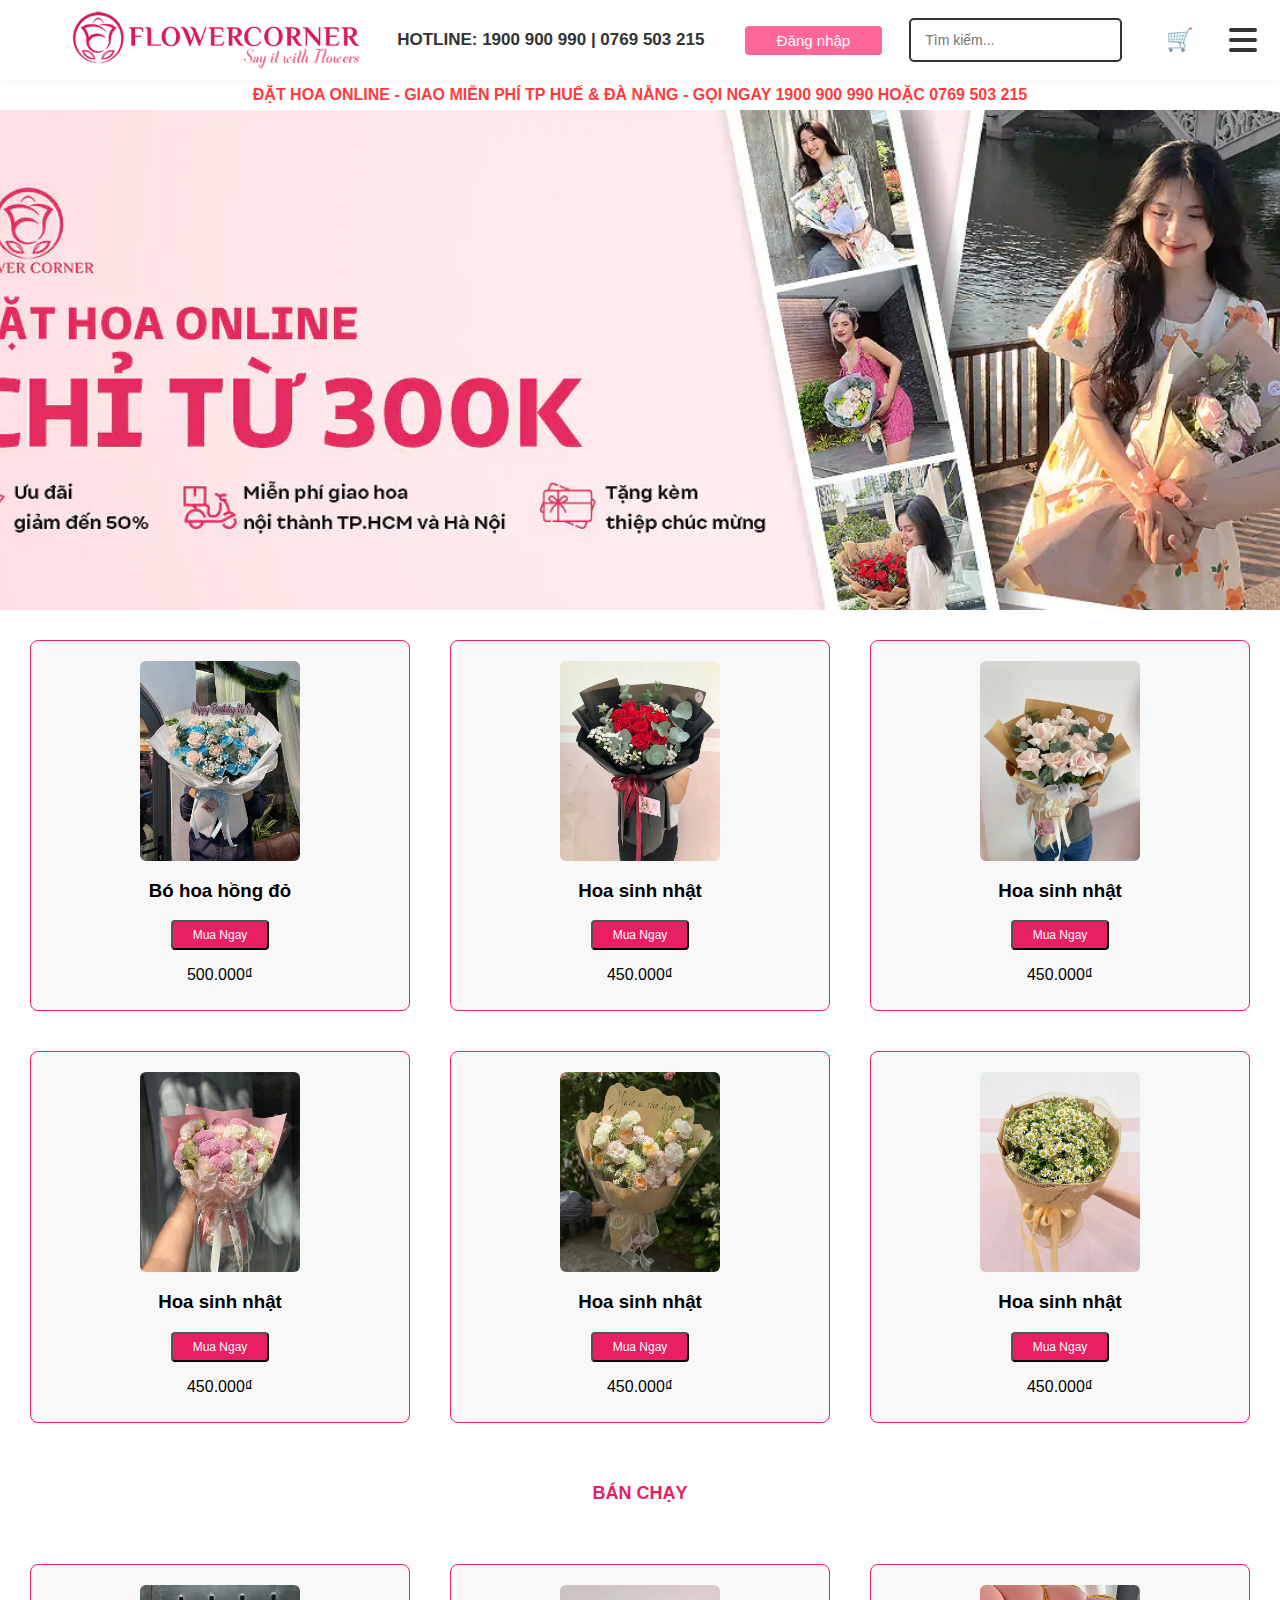
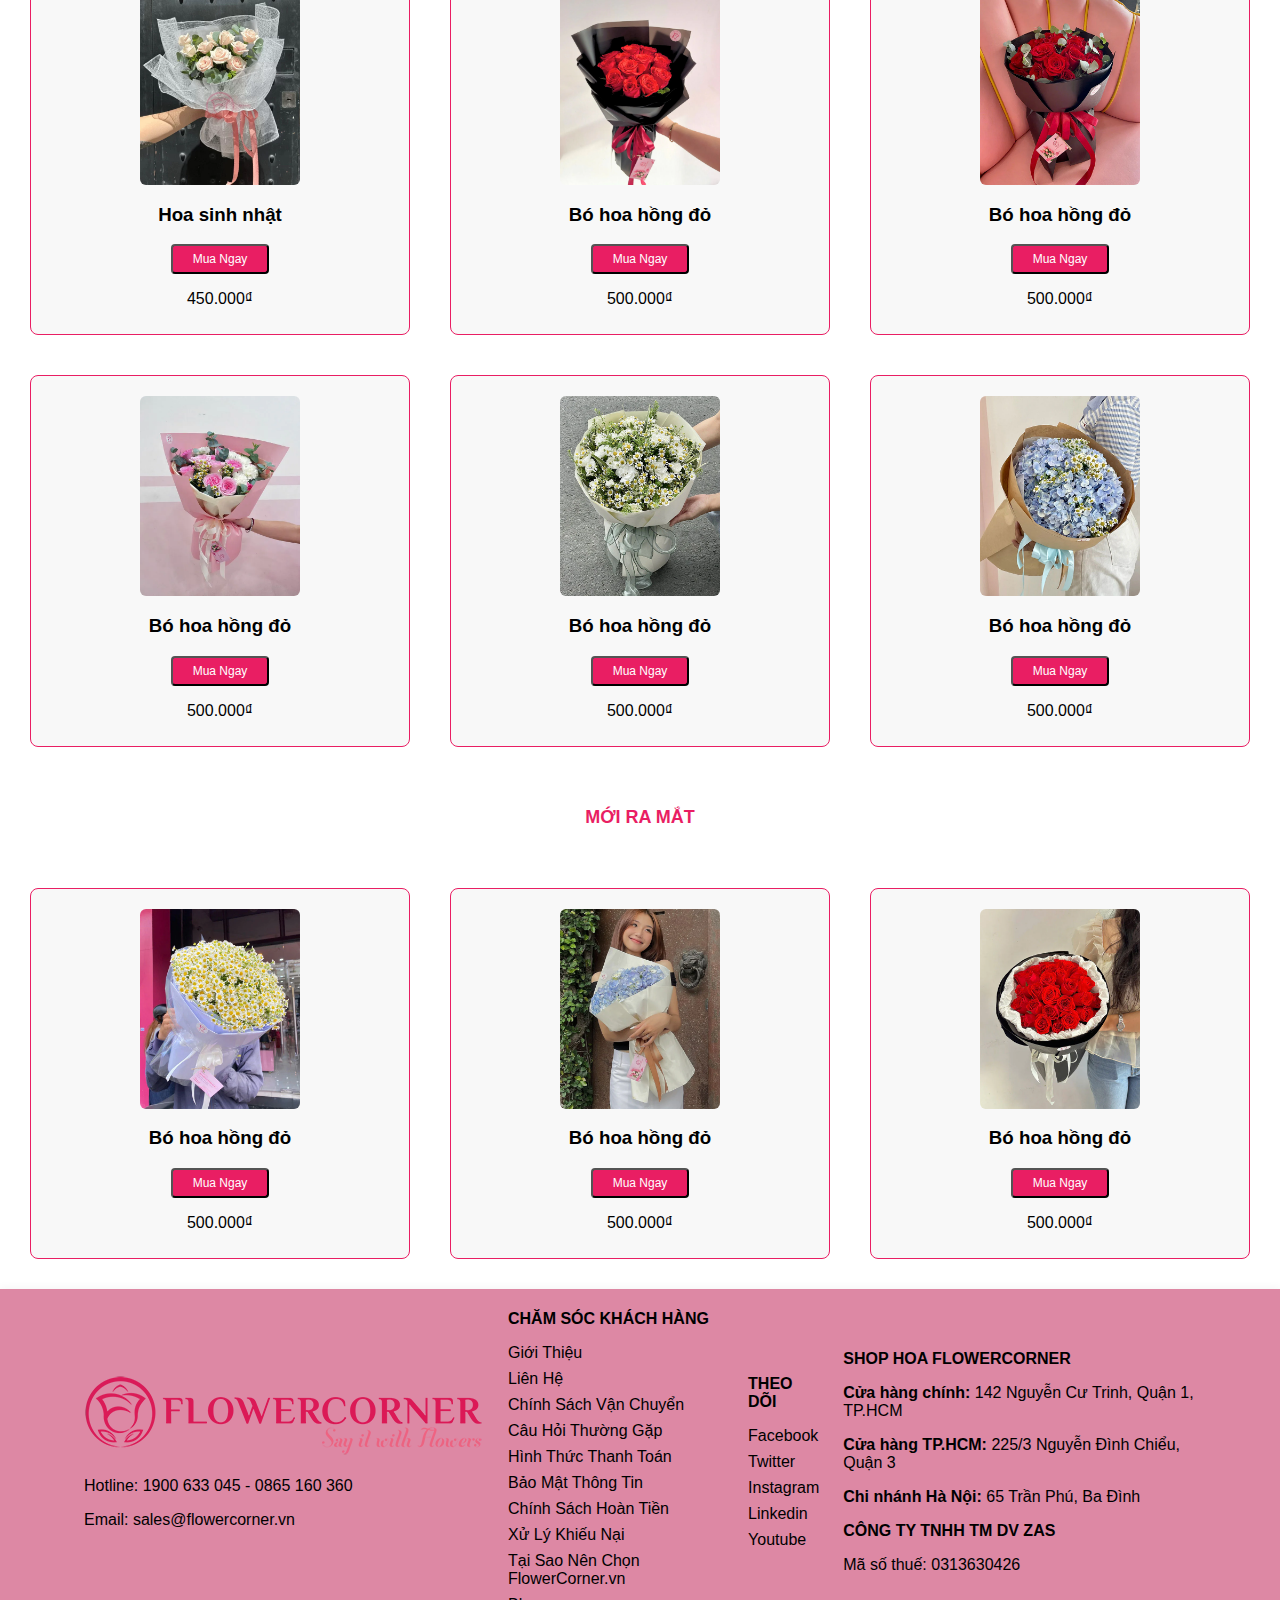
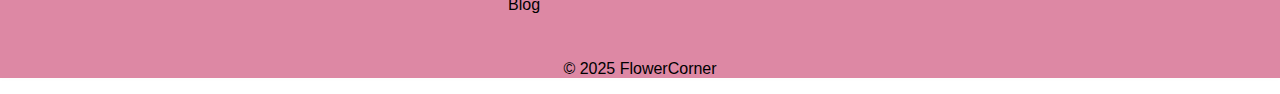
<file: index.html>
<!DOCTYPE html>
<html lang="vi">
<head>
  <meta charset="UTF-8">
  <title>Flower Corner Clone</title>
  <link rel="stylesheet" href="css/styles.css">
</head>
<body>

 <header>
  <div class="top-bar">
    <div class="logo">
      <img src="img/shop-hoa-tuoi-flowercorner-logo.png.jpg" width="140" alt="Flower Corner">
    </div>
    <span class="hotline"><strong>HOTLINE:</strong> 1900 900 990 | 0769 503 215</span>
    <a href="login.html"><button class="login-btn">Đăng nhập</button></a>
    <input type="text" placeholder="Tìm kiếm..." class="search-box">
    <div class="cart">🛒</div>
    <div class="menu-dropdown">
  <div class="hamburger">
    <span></span>
    <span></span>
    <span></span>
  </div>
  <div class="dropdown-content">
    <a href="#">Trang chủ</a>
    <a href="#">Sản phẩm</a>
    <a href="#">Liên hệ</a>
  </div>
</div>
  </div>
</header>
  <div class="top-announcement">
  ĐẶT HOA ONLINE - GIAO MIỄN PHÍ TP Huế & Đà Nẵng - GỌI NGAY 1900 900 990 HOẶC 0769 503 215
</div>
 <section class="banner-container">
  <div class="banner-slide active" style="background-image: url('img/P649ea8ef2ed4f0.09844576.jpg');"></div>
  <div class="banner-slide" style="background-image: url('img/P67b80eac1dca11.10889059.jpg');"></div>
  <div class="banner-slide" style="background-image: url('img/P657fd247737038.75342862.jpg');"></div>
</section>
 <script src="banner.js"></script>

  <section class="products">
    <div class="product">
      <img src="img/bo-hoa-hong-dieu-ngot-ngao-nhat.jpg.jpg", width="200" alt="Hoa 1">
      <h3>Bó hoa hồng đỏ</h3>
    <button class="buy-button">Mua Ngay</button>
      <p>500.000₫</p>
    </div>
    <div class="product">
      <img src="img/bo-hoa-hong-do-chao-em.jpg.jpg" , width="200" alt="Hoa 2">
      <h3>Hoa sinh nhật</h3>
      <button class="buy-button">Mua Ngay</button>
      <p>450.000₫</p>
    </div>
     <div class="product">
      <img src="img/hoi-ngo.jpg.jpg", width="200" alt="Hoa 3">
      <h3>Hoa sinh nhật</h3>
      <button class="buy-button">Mua Ngay</button>
      <p>450.000₫</p>
    </div>
     <div class="product">
      <img src="img/khuc-tinh-ca.jpg.jpg", width="200" alt="Hoa 4">
      <h3>Hoa sinh nhật</h3>
      <button class="buy-button">Mua Ngay</button>
      <p>450.000₫</p>
    </div>
     <div class="product">
      <img src="img/bo-hoa-elegant.jpg.jpg", width="200" alt="Hoa 5">
      <h3>Hoa sinh nhật</h3>
      <button class="buy-button">Mua Ngay</button>
      <p>450.000₫</p>
    </div>
     <div class="product">
      <img src="img/thien-than.jpg.jpg", width="200" alt="Hoa 6">
      <h3>Hoa sinh nhật</h3>
      <button class="buy-button">Mua Ngay</button>
      <p>450.000₫</p>
    </div>
     <div class="product-note"> BÁN CHẠY </div>
     <div class="product">
      <img src="img/say-you-do.jpg.jpg", width="200" alt="Hoa 7">
      <h3>Hoa sinh nhật</h3>
      <button class="buy-button">Mua Ngay</button>
      <p>450.000₫</p>
    </div>
    <div class="product">
      <img src="img/hoa8.jpg", width="200" alt="Hoa 8">
      <h3>Bó hoa hồng đỏ</h3>
    <button class="buy-button">Mua Ngay</button>
      <p>500.000₫</p>
    </div>
    <div class="product">
      <img src="img/hoa9.jpg", width="200" alt="Hoa 9">
      <h3>Bó hoa hồng đỏ</h3>
    <button class="buy-button">Mua Ngay</button>
      <p>500.000₫</p>
    </div>
    <div class="product">
      <img src="img/hoa10.jpg", width="200" alt="Hoa 10">
      <h3>Bó hoa hồng đỏ</h3>
    <button class="buy-button">Mua Ngay</button>
      <p>500.000₫</p>
    </div>
    <div class="product">
      <img src="img/hoa11.jpg", width="200" alt="Hoa 11">
      <h3>Bó hoa hồng đỏ</h3>
    <button class="buy-button">Mua Ngay</button>
      <p>500.000₫</p>
    </div>
    <div class="product">
      <img src="img/hoa12.jpg", width="200" alt="Hoa 12">
      <h3>Bó hoa hồng đỏ</h3>
    <button class="buy-button">Mua Ngay</button>
      <p>500.000₫</p>
    </div>
     <div class="product-note"> MỚI RA MẮT </div>
    <div class="product">
      <img src="img/hoa13.jpg", width="200" alt="Hoa 13">
      <h3>Bó hoa hồng đỏ</h3>
    <button class="buy-button">Mua Ngay</button>
      <p>500.000₫</p>
    </div>
    <div class="product">
      <img src="img/hoa14.jpg", width="200" alt="Hoa 14">
      <h3>Bó hoa hồng đỏ</h3>
    <button class="buy-button">Mua Ngay</button>
      <p>500.000₫</p>
    </div>
    <div class="product">
      <img src="img/hoa15.jpg", width="200" alt="Hoa 15">
      <h3>Bó hoa hồng đỏ</h3>
    <button class="buy-button">Mua Ngay</button>
      <p>500.000₫</p>
    </div>
  </section>

  <footer>
  <div class="footer-container">

    <div class="footer-col">
      <img src="img/shop-hoa-tuoi-flowercorner-logo.png.jpg" alt="FlowerCorner Logo" class="logo">
      <p>Hotline: 1900 633 045 - 0865 160 360</p>
      <p>Email: sales@flowercorner.vn</p>
    </div>

    <div class="footer-col">
      <h4>CHĂM SÓC KHÁCH HÀNG</h4>
      <ul>
        <li>Giới Thiệu</li>
        <li>Liên Hệ</li>
        <li>Chính Sách Vận Chuyển</li>
        <li>Câu Hỏi Thường Gặp</li>
        <li>Hình Thức Thanh Toán</li>
        <li>Bảo Mật Thông Tin</li>
        <li>Chính Sách Hoàn Tiền</li>
        <li>Xử Lý Khiếu Nại</li>
        <li>Tại Sao Nên Chọn FlowerCorner.vn</li>
        <li>Blog</li>
      </ul>
    </div>

    <div class="footer-col">
      <h4>THEO DÕI</h4>
      <ul>
        <li>Facebook</li>
        <li>Twitter</li>
        <li>Instagram</li>
        <li>Linkedin</li>
        <li>Youtube</li>
      </ul>
    </div>

    <div class="footer-col">
      <h4>SHOP HOA FLOWERCORNER</h4>
      <p><strong>Cửa hàng chính:</strong> 142 Nguyễn Cư Trinh, Quận 1, TP.HCM</p>
      <p><strong>Cửa hàng TP.HCM:</strong> 225/3 Nguyễn Đình Chiểu, Quận 3</p>
      <p><strong>Chi nhánh Hà Nội:</strong> 65 Trần Phú, Ba Đình</p>
      <p><strong>CÔNG TY TNHH TM DV ZAS</strong></p>
      <p>Mã số thuế: 0313630426</p>
    </div>
  </div>
  <p style="text-align:center; margin-top: 30px;">&copy; 2025 FlowerCorner</p>
</footer>
<script>
window.addEventListener('DOMContentLoaded', function() {
  let products = JSON.parse(localStorage.getItem('products')) || [];
  if (products.length === 0) return;

  const productsSection = document.querySelector('.products');
  products.forEach(product => {
    const div = document.createElement('div');
    div.className = 'product';
    div.innerHTML = `
      <img src="${product.image}" width="200" alt="${product.name}">
      <h3>${product.name}</h3>
      <button class="buy-button">Mua Ngay</button>
      <p>${Number(product.price).toLocaleString()}₫</p>
    `;
    productsSection.appendChild(div);
  });
});
</script>
</body>
</html>
</body>
</html>
</file>
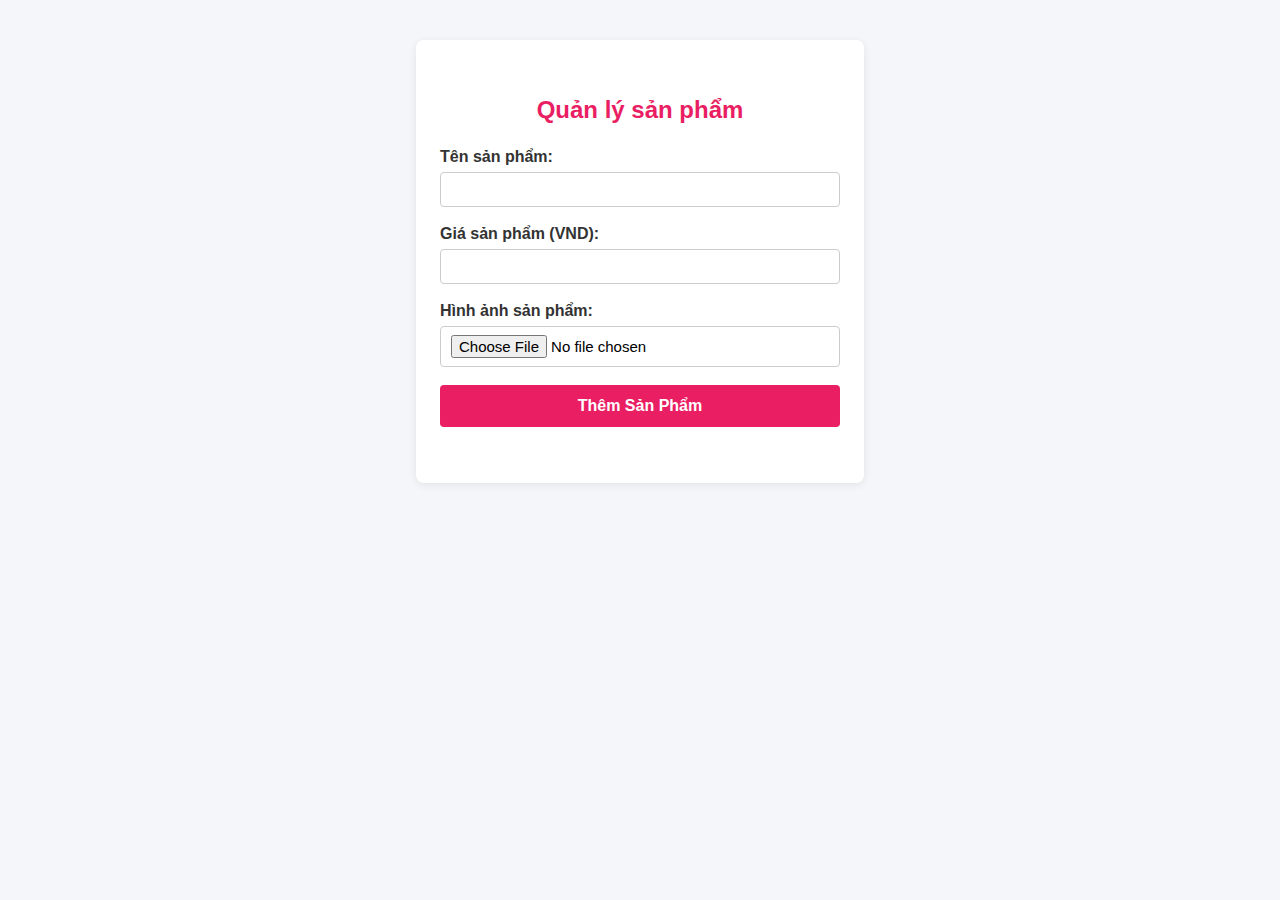
<file: admin.html>
<!DOCTYPE html>
<html lang="vi">
<head>
  <meta charset="UTF-8">
  <meta name="viewport" content="width=device-width, initial-scale=1.0">
  <title>Admin - Thêm Sản Phẩm</title>
  <link rel="stylesheet" href="css/admin.css">
</head>
<body>
  <div class="container">
    <div id="productList"></div>
    <h2>Quản lý sản phẩm</h2>
    <form id="addProductForm">
      <div class="form-group">
        <label for="productName">Tên sản phẩm:</label>
        <input type="text" id="productName" name="productName" required>
      </div>
      <div class="form-group">
        <label for="productPrice">Giá sản phẩm (VND):</label>
        <input type="number" id="productPrice" name="productPrice" required min="0">
      </div>
      <div class="form-group">
        <label for="productImage">Hình ảnh sản phẩm:</label>
        <input type="file" id="productImage" name="productImage" accept="image/*" required>
      </div>
      <button type="submit">Thêm Sản Phẩm</button>
    </form>
    <div id="productList"></div>
  </div>
  <script src="admin.js"></script>
</body>
</html>
</file>
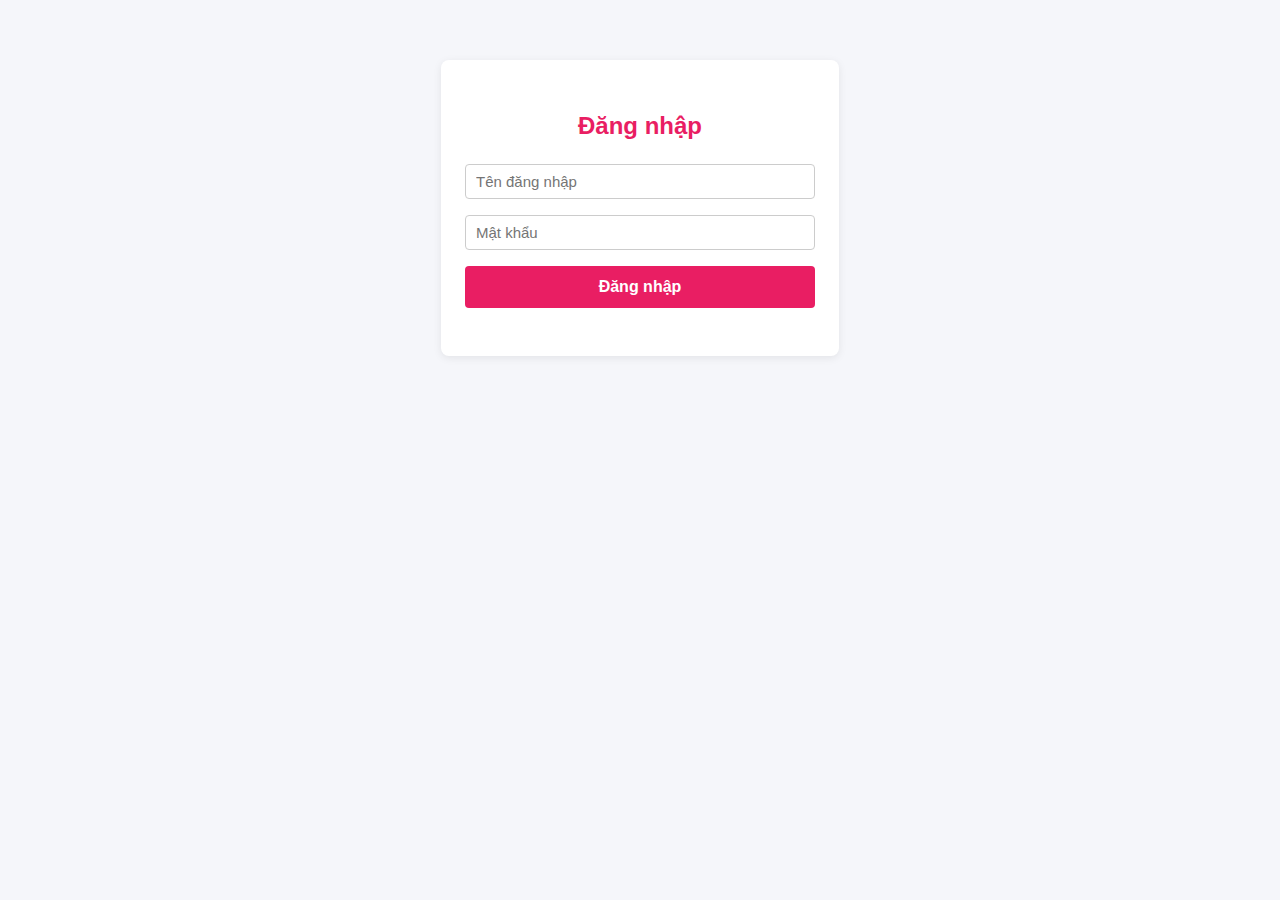
<file: login.html>
<!DOCTYPE html>
<html lang="vi">
<head>
  <meta charset="UTF-8" />
  <title>Đăng nhập</title>
  <link rel="stylesheet" href="css/login.css" />
</head>
<body>
  <div class="login-container">
    <h2>Đăng nhập</h2>
    <form id="loginForm">
      <input type="text" id="username" placeholder="Tên đăng nhập" required />
      <input type="password" id="password" placeholder="Mật khẩu" required />
      <button type="submit">Đăng nhập</button>
    </form>
    <div class="message" id="message"></div>
  </div>

  <script>
    document.getElementById("loginForm").addEventListener("submit", function (e) {
      e.preventDefault();

      const username = document.getElementById("username").value;
      const password = document.getElementById("password").value;
      const msg = document.getElementById("message");

      if (username === "admin" && password === "123456") { //kiểm tra username và pass
        msg.style.color = "green";
        msg.textContent = "Đăng nhập thành công!";
        setTimeout(() => {
          window.location.href = "admin.html";//chuyển sang trang admin
        }, 1000);
      } else {
        msg.style.color = "red";
        msg.textContent = "Tên đăng nhập hoặc mật khẩu không đúng!";
      }
    });
  </script>
</body>
</html>
</file>
<file: css/styles.css>
body {
  font-family: Arial, sans-serif;
  margin: 0;
  padding: 0;
}

header {
  background: #ffff;
  box-shadow: 0 2px 8px rgba(0,0,0,0.04);
  padding: 0; 
}

.top-bar {
  display: flex;
  align-items: center;
  justify-content: flex-start;
  max-width: 1200px;
  margin: 0 auto;
  padding: 0 32px;
  height: 80px;
  background: #ffff;
  box-sizing: border-box;
  gap: 28px; /*khoảng cách giữa các thành phần */
}

.logo {
  margin-right: 0;
}

.logo img {
  height: 60px;
  width: auto;
  display: block;
}

.product img {
  width: 100%;
  max-width: 160px;
  height: 200px;
  object-fit: cover;
  border-radius: 6px;
  display: block;
  margin: 10px auto 12px auto;
}

.hotline {
  color: #333;
  font-size: 17px;
  font-weight: 600;
  margin-left: 8px;
  margin-right: 8px;
  white-space: nowrap;
}

.login-btn {
  background: #ff6699;
  color: #fff;
  border: none;
  padding: 6px 20px;
  border-radius: 4px;
  width: 150%;
  cursor: pointer;
  font-size: 15px;
  margin-left: 5px;
  margin-right: 10px;
  transition: background 0.2s;
}

.login-btn:hover {
  background: #ff3366;
}

.search-box {
  height: 40px;
  font-size: 14px;
  line-height: 20px;
  padding: 0 14px;
  border-radius: 5px;
  border: 2px solid #333;
  width: 240px;
  margin-left: 50px;
  margin-right: 8px;
  display: block;
}

.cart {
  font-size: 22px;
  cursor: pointer;
  color: #888;
  margin-left: 8px;
  transition: color 0.2s;
}

.cart:hover {
  color: #ff6699;
}

.menu-dropdown {
  position: relative;
  display: flex;
  align-items: center;
}

.hamburger {
  width: 28px;
  height: 24px;
  display: flex;
  flex-direction: column;
  justify-content: space-between;
  cursor: pointer;
  margin-left: 8px;
}

.hamburger span {
  display: block;
  height: 4px;
  width: 100%;
  background: #333;
  border-radius: 2px;
  transition: 0.3s;
}

.dropdown-content {
  display: none;
  position: absolute;
  right: 0;
  top: 32px;
  background: #fff;
  min-width: 120px;
  box-shadow: 0 4px 16px rgba(0,0,0,0.12);
  border-radius: 6px;
  z-index: 10;
  flex-direction: column;
}

.dropdown-content a {
  color: #333;
  padding: 12px 18px;
  text-decoration: none;
  display: block;
  transition: background 0.2s;
}

.dropdown-content a:hover {
  background: #ffe6ee;
}

.menu-dropdown:hover .dropdown-content {
  display: flex;
}

.top-announcement {
  text-transform: uppercase;
  text-align: center;
  padding: 6px;
  margin-bottom: 0;
  color: #ff3b3d;
  font-weight: 600;
}

.banner-container {
  position: relative;
  overflow: hidden;
  height: 500px; 
}

.product-note {
  width: 100%;
  text-align: center;
  font-size: 18px;
  font-weight: bold;
  color: #e91e63;
  margin: 30px 0;
  grid-column: 1 / -1; 
  display: flex;
  flex-direction: column;
  align-items: center;
}

.banner-slide {
  position: absolute;
  top: 0;
  left: 0;
  width: 100%;
  height: 100%;
  background-size: cover;
  background-position: center;
  opacity: 0;
  transition: opacity 1s ease-in-out;
}

.banner-slide.active {
  opacity: 1;
  z-index: 1;
}

.products {
  display: grid;
  grid-template-columns: repeat(auto-fill, minmax(400px, 1fr));
  gap: 20px;
  padding: 20px;
}

.product {
  text-align: center;
  background: #f8f8f8;
  border: 1px solid #e91e63;
  padding: 10px;
  border-radius: 8px;
  margin: 10px;
  transition: transform 0.2s, box-shadow 0.2s;
}

.product:hover {
  transform: translateY(-8px) scale(1.03);
  box-shadow: 0 8px 24px rgba(0,0,0,0.15);
  z-index: 2;
  background: #fffbe7;
}

.buy-button {
  padding: 6px 20px;
  background: #e91e63;
  color: white;
  font-weight: 500;
  border-radius: 4px;
  font-size: 12px;
}

.buy-button:hover {
   transform: translateY(-8px) scale(1.03);
  box-shadow: 0 8px 24px rgba(0,0,0,0.15);
  z-index: 2;
  background: #e91e63;
}

footer {
  background: #dd88a4;
  box-shadow: 0 -2px 8px rgba(0,0,0,0.04);
  padding: 0; 
}

.footer-container {
  max-width: 1200px;
  margin: 0 auto;
  padding: 0 32px; 
  display: flex;
  align-items: center;
  justify-content: space-between;
  box-sizing: border-box;
}

.footer-col {
  margin: 0 12px;
}

.footer-col h4 {
  font-size: 16px;
  margin-bottom: 15px;
}

.footer-col ul {
  list-style: none;
  padding: 0;
}

.footer-col ul li {
  margin-bottom: 8px;
}

.store {
  width: 120px;
  margin: 10px 10px 0 0;
}

.certified {
  width: 140px;
  margin-top: 15px;
}

.login-container {
  background: white;
  padding: 30px;
  border-radius: 8px;
  box-shadow: 0 4px 10px rgba(0, 0, 0, 0.1);
  width: 350px;
  margin: 100px auto;
}

.login-container h2 {
  text-align: center;
  margin-bottom: 20px;
}

.login-container input[type="text"],
.login-container input[type="password"] {
  width: 100%;
  padding: 10px;
  margin-bottom: 15px;
  border: 1px solid #ccc;
  border-radius: 5px;
  box-sizing: border-box;
}

.login-container button {
  width: 100%;
  padding: 10px;
  background-color: #28a745;
  color: white;
  border: none;
  border-radius: 5px;
  font-weight: bold;
  cursor: pointer;
}

.login-container button:hover {
  background-color: #218838;
}

.login-container .message {
  text-align: center;
  margin-top: 10px;
  color: red;
}

@media (max-width: 768px) {
  header, .footer-container {
    flex-direction: column !important;
    align-items: center !important;
    padding: 0 !important;
  }

  .top-bar {
    flex-direction: column !important;
    align-items: center !important;
    text-align: center;
    padding: 0 !important;
    gap: 12px !important;
    height: auto !important;
  }

  .logo img {
    width: 120px !important;
  }

  .search-box {
    width: 90% !important;
    margin: 10px 0 !important;
  }

  .cart {
    margin-top: 10px !important;
  }

  .products {
    display: flex !important;
    flex-wrap: wrap !important;
    justify-content: center !important;
    gap: 10px !important;
  }

  .product {
    width: 90% !important;
    max-width: 320px !important;
    margin: 10px auto !important;
  }

  .banner-container {
    height: 180px !important;
  }

  .banner-slide {
    background-size: cover !important;
    background-position: center !important;
  }

  .footer-col {
    width: 100% !important;
    margin-bottom: 20px !important;
    text-align: center !important;
  }
}
</file>
<file: css/admin.css>
body {
  background: #f5f6fa;
  font-family: Arial, sans-serif;
  margin: 0;
  padding: 0;
}

.container {
  max-width: 400px;
  margin: 40px auto;
  background: #fff;
  border-radius: 8px;
  box-shadow: 0 2px 8px rgba(0,0,0,0.08);
  padding: 32px 24px;
}

h2 {
  text-align: center;
  color: #e91e63;
  margin-bottom: 24px;
}

.form-group {
  margin-bottom: 18px;
}

label {
  display: block;
  margin-bottom: 6px;
  color: #333;
  font-weight: bold;
}

input[type="text"],
input[type="number"],
input[type="file"] {
  width: 100%;
  padding: 8px 10px;
  border: 1px solid #ccc;
  border-radius: 4px;
  font-size: 15px;
  box-sizing: border-box;
}

button[type="submit"] {
  width: 100%;
  background: #e91e63;
  color: #fff;
  border: none;
  padding: 12px 0;
  border-radius: 4px;
  font-size: 16px;
  cursor: pointer;
  font-weight: bold;
  transition: background 0.2s;
}

button[type="submit"]:hover {
  background: #c2185b;
}

#productList {
  margin-top: 24px;
}

.admin-product-item {
  margin: 10px 0;
  padding: 8px;
  background: #f9f9f9;
  border-radius: 4px;
  display: flex;
  align-items: center;
  justify-content: space-between;
}
.delete-btn {
  background: #e53935;
  color: #fff;
  border: none;
  padding: 6px 14px;
  border-radius: 4px;
  cursor: pointer;
  font-weight: bold;
  margin-left: 10px;
}
.delete-btn:hover {
  background: #b71c1c;
}
</file>
<file: css/login.css>
body {
  background: #f5f6fa;
  font-family: Arial, sans-serif;
  margin: 0;
  padding: 0;
}

.login-container {
  max-width: 350px;
  margin: 60px auto;
  background: #fff;
  border-radius: 8px;
  box-shadow: 0 2px 8px rgba(0,0,0,0.08);
  padding: 32px 24px;
}

.login-container h2 {
  text-align: center;
  color: #e91e63;
  margin-bottom: 24px;
}

.login-container input[type="text"],
.login-container input[type="password"] {
  width: 100%;
  padding: 8px 10px;
  border: 1px solid #ccc;
  border-radius: 4px;
  font-size: 15px;
  margin-bottom: 16px;
  box-sizing: border-box;
}

.login-container button[type="submit"] {
  width: 100%;
  background: #e91e63;
  color: #fff;
  border: none;
  padding: 12px 0;
  border-radius: 4px;
  font-size: 16px;
  cursor: pointer;
  font-weight: bold;
  transition: background 0.2s;
}

.login-container button[type="submit"]:hover {
  background: #c2185b;
}

.login-container .message {
  margin-top: 16px;
  text-align: center;
  font-size: 15px;
}
</file>
